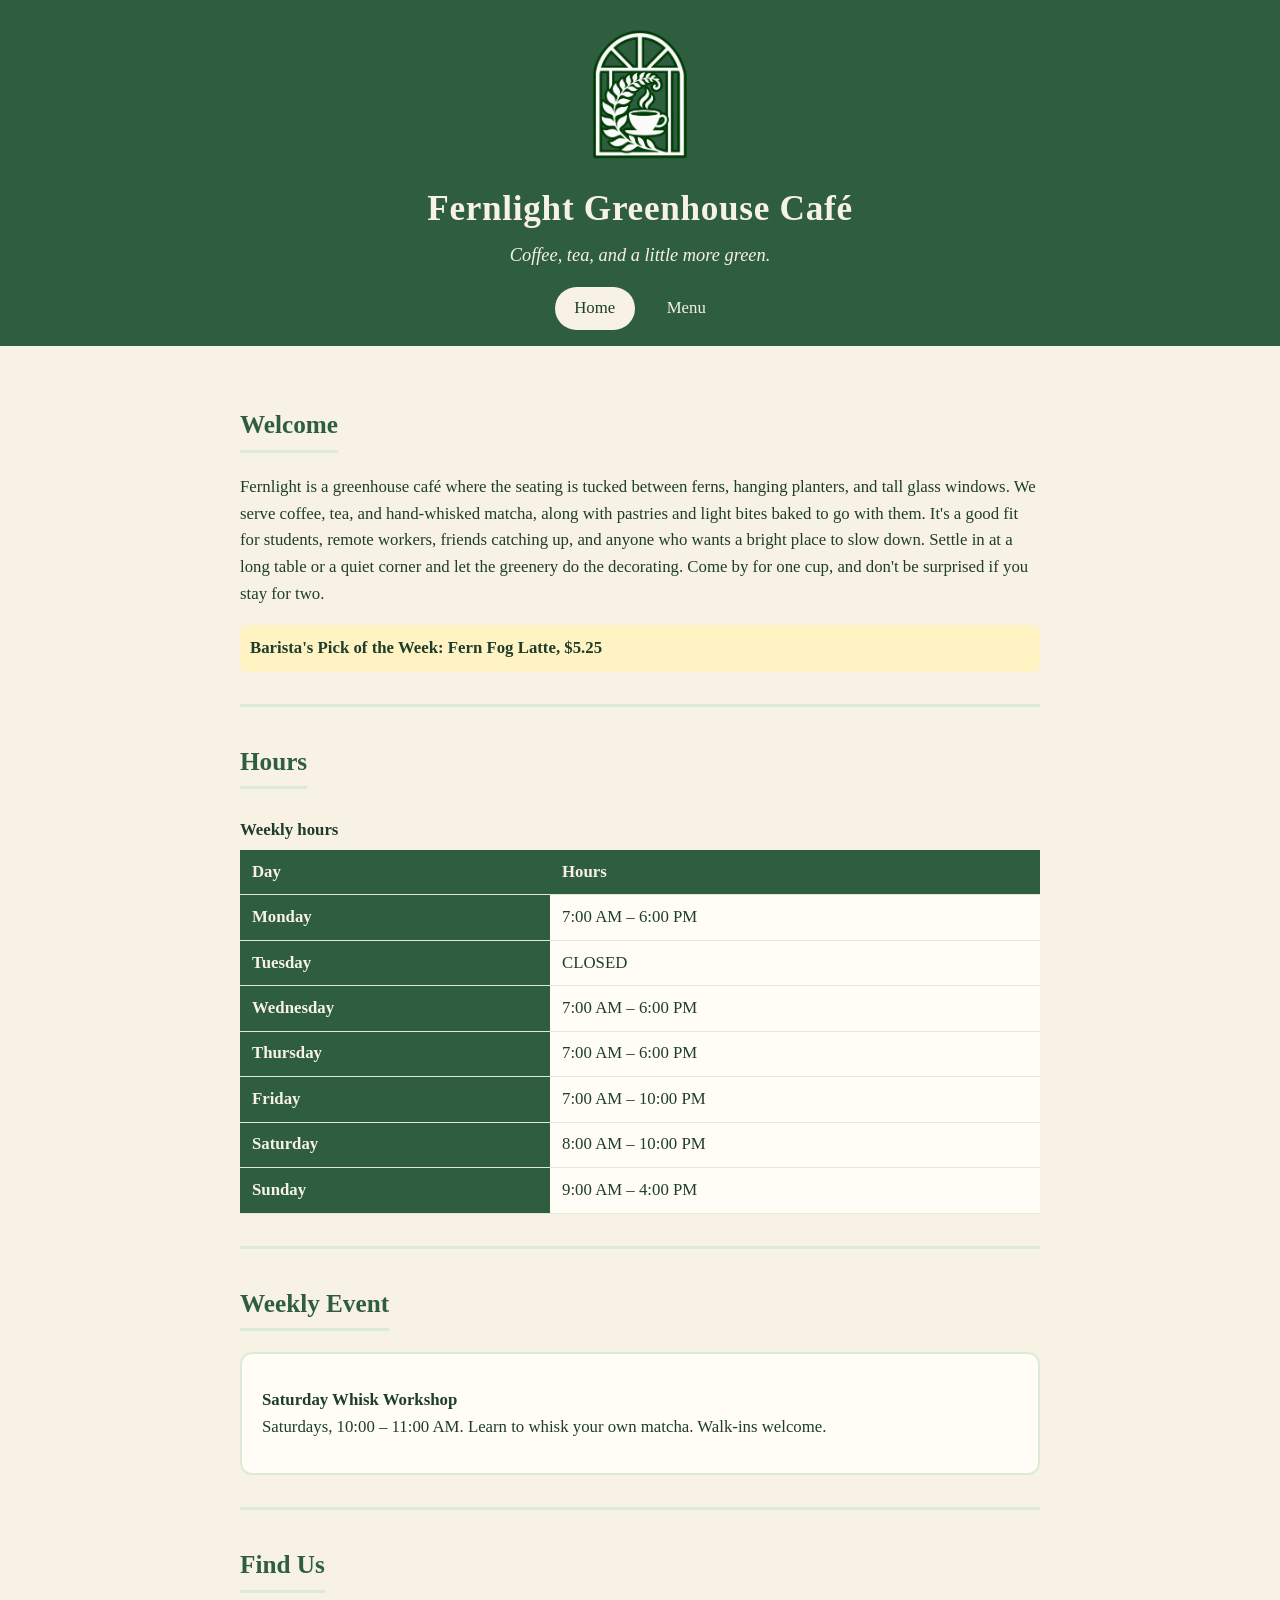
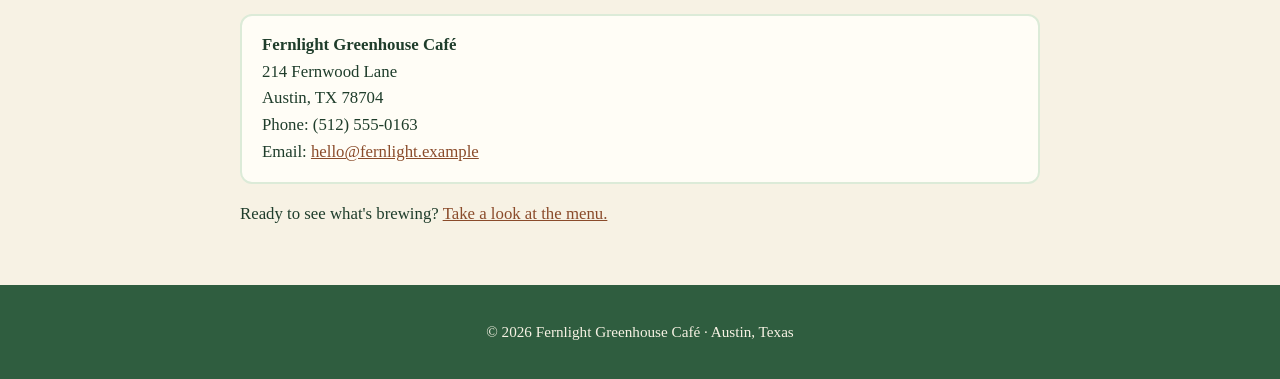
<file: site/index.html>
<!DOCTYPE html>
<html lang="en">
<head>
  <meta charset="utf-8">
  <meta name="viewport" content="width=device-width, initial-scale=1">
  <title>Fernlight Greenhouse Café | Home</title>
  <meta name="description" content="Fernlight Greenhouse Café: coffee, tea, and matcha in a sunlit greenhouse in Austin, Texas.">
  <link rel="stylesheet" href="style.css">
</head>
<body>
  <header>
    <img class="logo" src="images/fernlight-logo.png" alt="Fernlight logo: a fern frond curling around a steaming coffee cup above the word Fernlight">
    <h1>Fernlight Greenhouse Café</h1>
    <p class="tagline">Coffee, tea, and a little more green.</p>
    <nav aria-label="Main">
      <a href="index.html" aria-current="page">Home</a>
      <a href="menu.html">Menu</a>
    </nav>
  </header>

  <main>
    <h2>Welcome</h2>
    <p>
      Fernlight is a greenhouse café where the seating is tucked between ferns, hanging planters, and tall glass windows.
      We serve coffee, tea, and hand-whisked matcha, along with pastries and light bites baked to go with them.
      It's a good fit for students, remote workers, friends catching up, and anyone who wants a bright place to slow down.
      Settle in at a long table or a quiet corner and let the greenery do the decorating.
      Come by for one cup, and don't be surprised if you stay for two.
    </p>

    <p style="background-color: #fff3c4; color: #1f3d2b; font-weight: bold; padding: 10px; border-radius: 8px;">
      Barista's Pick of the Week: Fern Fog Latte, $5.25
    </p>

    <hr>

    <h2>Hours</h2>
    <table id="hours">
      <caption>Weekly hours</caption>
      <thead><tr><th scope="col">Day</th><th scope="col">Hours</th></tr></thead>
      <tbody>
        <tr data-day="1"><th scope="row">Monday</th><td>7:00 AM – 6:00 PM</td></tr>
        <tr data-day="2"><th scope="row">Tuesday</th><td>CLOSED</td></tr>
        <tr data-day="3"><th scope="row">Wednesday</th><td>7:00 AM – 6:00 PM</td></tr>
        <tr data-day="4"><th scope="row">Thursday</th><td>7:00 AM – 6:00 PM</td></tr>
        <tr data-day="5"><th scope="row">Friday</th><td>7:00 AM – 10:00 PM</td></tr>
        <tr data-day="6"><th scope="row">Saturday</th><td>8:00 AM – 10:00 PM</td></tr>
        <tr data-day="0"><th scope="row">Sunday</th><td>9:00 AM – 4:00 PM</td></tr>
      </tbody>
    </table>

    <hr>

    <h2>Weekly Event</h2>
    <div class="card">
      <p><strong>Saturday Whisk Workshop</strong><br>
      Saturdays, 10:00 – 11:00 AM. Learn to whisk your own matcha. Walk-ins welcome.</p>
    </div>

    <hr>

    <h2>Find Us</h2>
    <div class="card">
      <address>
        <strong>Fernlight Greenhouse Café</strong><br>
        214 Fernwood Lane<br>
        Austin, TX 78704<br>
        Phone: (512) 555-0163<br>
        Email: <a href="mailto:hello@fernlight.example">hello@fernlight.example</a>
      </address>
    </div>

    <p>Ready to see what's brewing? <a href="menu.html">Take a look at the menu.</a></p>
  </main>

  <footer>
    <p>&copy; <span id="year">2026</span> Fernlight Greenhouse Café · Austin, Texas</p>
  </footer>
</body>
</html>
</file>
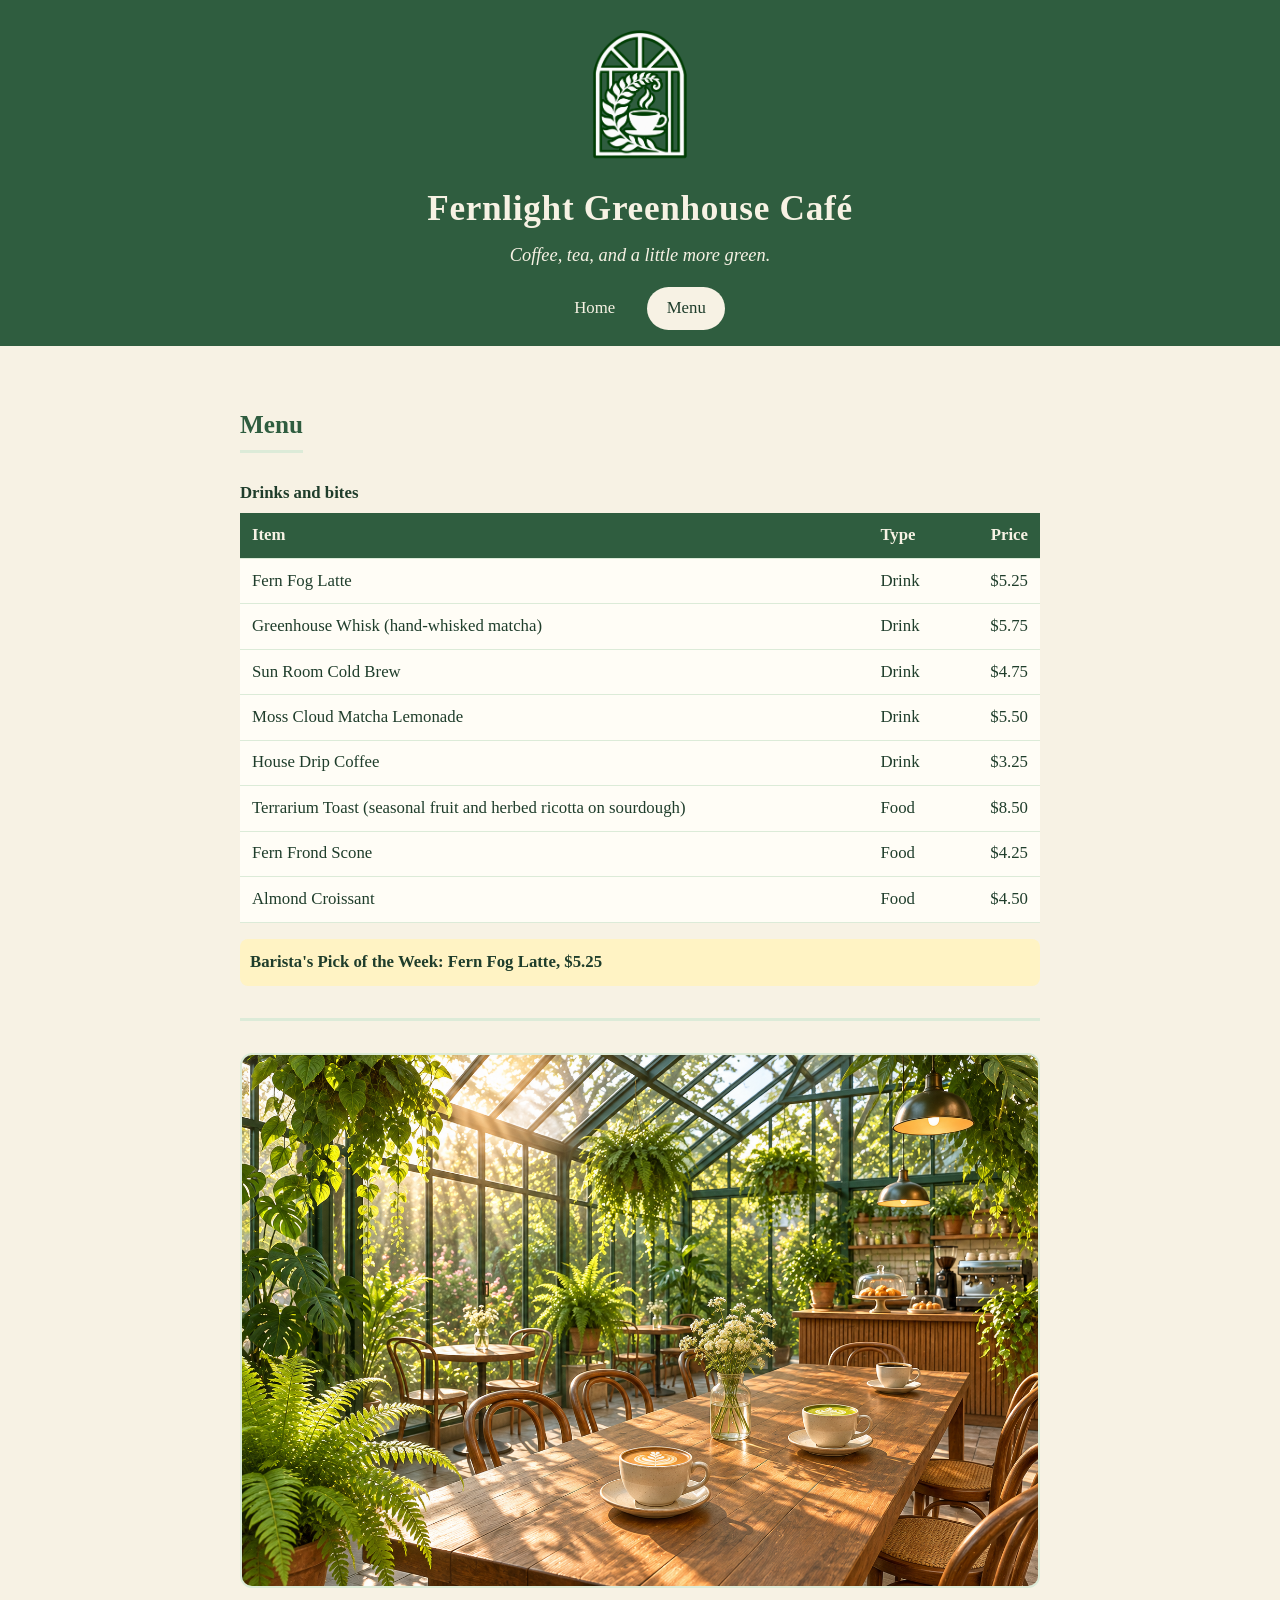
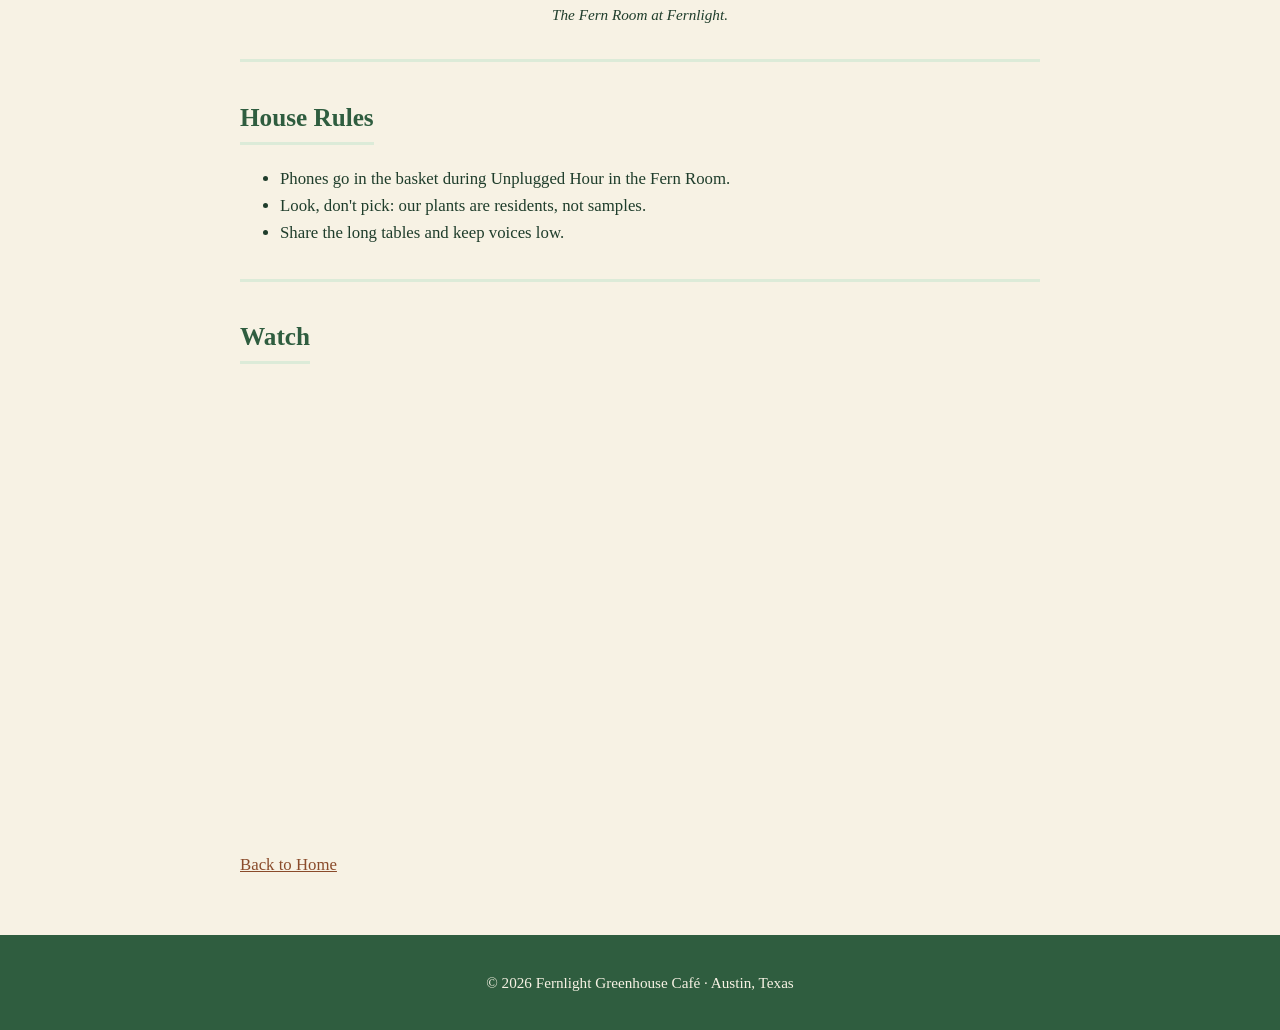
<file: site/menu.html>
<!DOCTYPE html>
<html lang="en">
<head>
  <meta charset="utf-8">
  <meta name="viewport" content="width=device-width, initial-scale=1">
  <title>Fernlight Greenhouse Café | Menu</title>
  <meta name="description" content="The Fernlight Greenhouse Café menu: coffee, tea, matcha, and baked treats.">
  <link rel="stylesheet" href="style.css">
</head>
<body>
  <header>
    <img class="logo" src="images/fernlight-logo.png" alt="Fernlight logo: a fern frond curling around a steaming coffee cup above the word Fernlight">
    <h1>Fernlight Greenhouse Café</h1>
    <p class="tagline">Coffee, tea, and a little more green.</p>
    <nav aria-label="Main">
      <a href="index.html">Home</a>
      <a href="menu.html" aria-current="page">Menu</a>
    </nav>
  </header>

  <main>
    <h2>Menu</h2>
    <table>
      <caption>Drinks and bites</caption>
      <thead>
        <tr><th scope="col">Item</th><th scope="col">Type</th><th scope="col" class="price">Price</th></tr>
      </thead>
      <tbody>
        <tr><td>Fern Fog Latte</td><td>Drink</td><td class="price">$5.25</td></tr>
        <tr><td>Greenhouse Whisk (hand-whisked matcha)</td><td>Drink</td><td class="price">$5.75</td></tr>
        <tr><td>Sun Room Cold Brew</td><td>Drink</td><td class="price">$4.75</td></tr>
        <tr><td>Moss Cloud Matcha Lemonade</td><td>Drink</td><td class="price">$5.50</td></tr>
        <tr><td>House Drip Coffee</td><td>Drink</td><td class="price">$3.25</td></tr>
        <tr><td>Terrarium Toast (seasonal fruit and herbed ricotta on sourdough)</td><td>Food</td><td class="price">$8.50</td></tr>
        <tr><td>Fern Frond Scone</td><td>Food</td><td class="price">$4.25</td></tr>
        <tr><td>Almond Croissant</td><td>Food</td><td class="price">$4.50</td></tr>
      </tbody>
    </table>

    <p style="background-color: #fff3c4; color: #1f3d2b; font-weight: bold; padding: 10px; border-radius: 8px;">
      Barista's Pick of the Week: Fern Fog Latte, $5.25
    </p>

    <hr>

    <figure>
      <img src="images/fernlight-greenhouse.png" alt="Sunlit greenhouse café with ferns, hanging plants, and a long wooden table set with cups of coffee and matcha">
      <figcaption>The Fern Room at Fernlight.</figcaption>
    </figure>

    <hr>

    <h2>House Rules</h2>
    <ul>
      <li>Phones go in the basket during Unplugged Hour in the Fern Room.</li>
      <li>Look, don't pick: our plants are residents, not samples.</li>
      <li>Share the long tables and keep voices low.</li>
    </ul>

    <hr>

    <h2>Watch</h2>
    <div class="video-wrap">
      <iframe src="https://www.youtube.com/embed/XdVkrUh7Rco" title="Secret Garden Café ambience: peaceful jazz in a garden café" allow="accelerometer; autoplay; clipboard-write; encrypted-media; gyroscope; picture-in-picture; web-share" referrerpolicy="strict-origin-when-cross-origin" allowfullscreen></iframe>
    </div>

    <p><a href="index.html">Back to Home</a></p>
  </main>

  <footer>
    <p>&copy; <span id="year">2026</span> Fernlight Greenhouse Café · Austin, Texas</p>
  </footer>
</body>
</html>
</file>
<file: site/style.css>
/* Fernlight Greenhouse Café: shared stylesheet for index.html and menu.html */
:root {
  --leaf-dark: #1f3d2b;   /* text on cream: ~11:1 contrast */
  --leaf: #2f5d3f;        /* header/footer bg; cream text on it: ~7:1 */
  --leaf-light: #dcebd8;
  --cream: #f7f2e4;
  --sun: #fff3c4;
  --clay: #8a4b2a;        /* accent text on cream: ~6:1 */
}

* { box-sizing: border-box; }

body {
  margin: 0;
  font-family: Georgia, "Times New Roman", serif;
  font-size: 1.05rem;
  line-height: 1.6;
  color: var(--leaf-dark);
  background: var(--cream);
}

header {
  background: var(--leaf);
  color: var(--cream);
  text-align: center;
  padding: 1.5rem 1rem 1rem;
}

header img.logo { width: 140px; max-width: 40vw; height: auto; }
header h1 { margin: 0.5rem 0 0.25rem; font-size: 2.2rem; letter-spacing: 0.02em; }
header .tagline { margin: 0; font-style: italic; font-size: 1.15rem; }

nav { margin-top: 1rem; }
nav a {
  display: inline-block;
  color: var(--cream);
  text-decoration: none;
  padding: 0.4rem 1.1rem;
  margin: 0 0.25rem;
  border: 2px solid transparent;
  border-radius: 999px;
}
nav a:hover, nav a:focus { border-color: var(--cream); }
nav a[aria-current="page"] { background: var(--cream); color: var(--leaf-dark); }

main { max-width: 52rem; margin: 0 auto; padding: 1.5rem 1rem 2.5rem; }

h2 {
  color: var(--leaf);
  margin-top: 2.2rem;
  width: fit-content;
  max-width: 100%;
}

/* Underline beneath each heading, exactly as wide as the heading text */
h2::after {
  content: "";
  display: block;
  width: 100%;
  height: 3px;
  background: var(--leaf-light);
  margin-top: 0.25rem;
}

a { color: var(--clay); }

table { width: 100%; border-collapse: collapse; background: #fffdf6; }
caption { text-align: left; font-weight: bold; padding: 0.4rem 0; }
th, td { padding: 0.55rem 0.75rem; text-align: left; border-bottom: 1px solid var(--leaf-light); }
th { background: var(--leaf); color: var(--cream); }
td.price, th.price { text-align: right; white-space: nowrap; }

.card {
  background: #fffdf6;
  border: 2px solid var(--leaf-light);
  border-radius: 12px;
  padding: 1rem 1.25rem;
  margin: 1rem 0;
}

hr { border: 0; border-top: 3px solid var(--leaf-light); margin: 2rem 0; }

address { font-style: normal; }

figure { margin: 1.5rem 0; }
figure img { width: 100%; height: auto; border-radius: 12px; border: 2px solid var(--leaf-light); }
figcaption { font-size: 0.95rem; font-style: italic; margin-top: 0.4rem; text-align: center; }

.video-wrap { position: relative; padding-bottom: 56.25%; height: 0; }
.video-wrap iframe { position: absolute; inset: 0; width: 100%; height: 100%; border: 0; border-radius: 12px; }

footer {
  background: var(--leaf);
  color: var(--cream);
  text-align: center;
  padding: 1.25rem 1rem;
  font-size: 0.95rem;
}

@media (max-width: 480px) {
  header h1 { font-size: 1.75rem; }
  th, td { padding: 0.45rem 0.5rem; }
}
</file>
